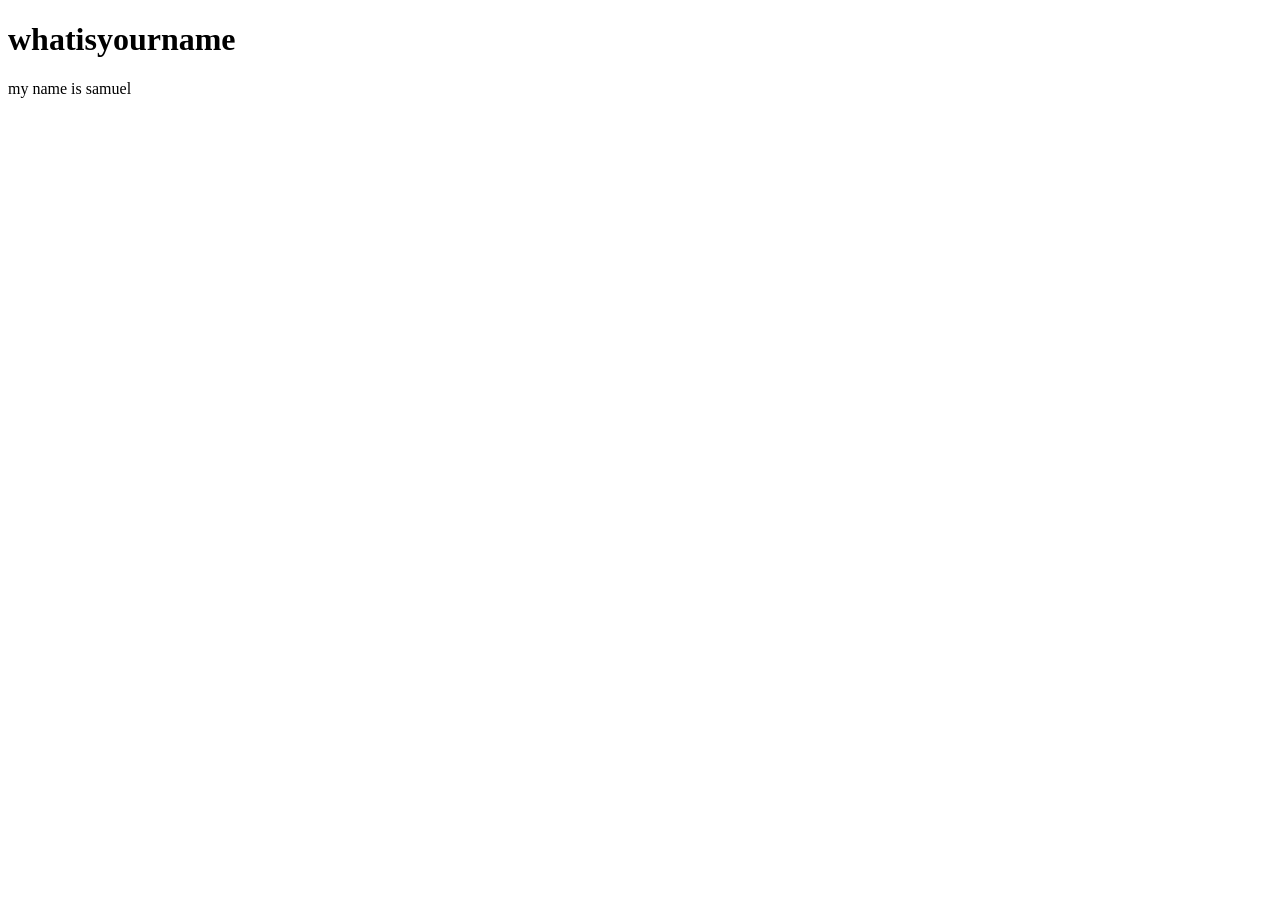
<file: index.html>
<!DOCTYPE html>
<html>
    <head></head>
    <title>Home page</title>
</head>
<body>
    <h1>whatisyourname</h1>
    <p>my name is samuel</p>
</body>
</html>




<!DOCTYPE html>
<html lang="en">
<head>
    <meta charset="UTF-8">
    <meta name="viewport" content="width=device-width, initial-scale=1.0">
    <title>Document</title>
</head>
<body>
    
</body>
</html>
</file>
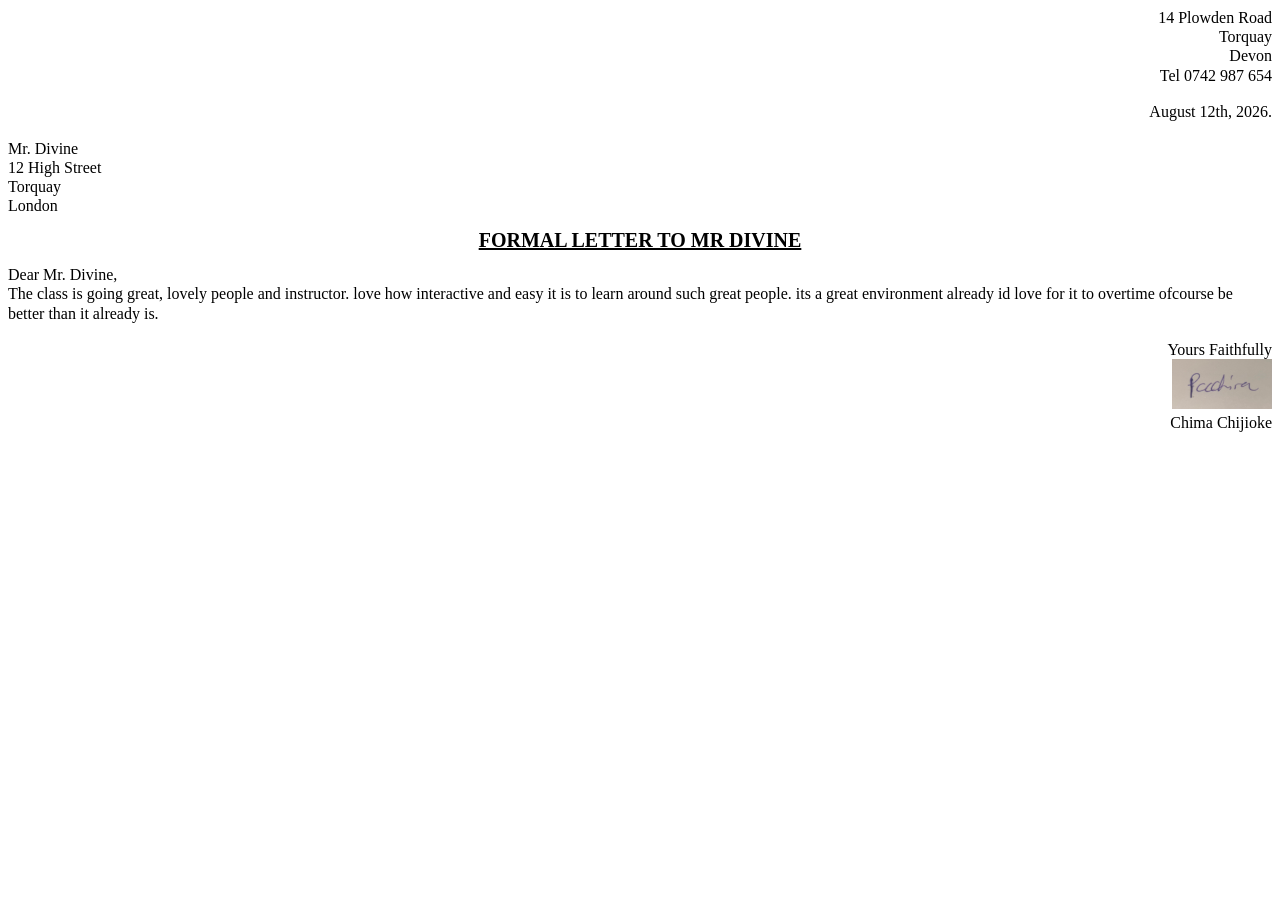
<file: assingment o.html>
<!DOCTYPE html>
<html lang="en">


<body>

    <div style="text-align: right; line-height: 1.2;">
             14 Plowden Road<br>
     Torquay <br>
     Devon <br>
     Tel 0742 987 654<br>
     </div>
     <br>
    <div style="text-align: right;">
         August 12th, 2026.
    </div>
     <br>
     <div style="text-align: left; line-height: 1.2;">
         Mr. Divine <br>
         12 High Street<br>
         Torquay <br>
         London <br>
     </div>
<title>FORMAL LETTER TO MR DIVINE</title>
<div style="text-align: center; text-decoration: underline; font-size: 10px;">
    <h1>FORMAL LETTER TO MR DIVINE</h1>
</div>
    <div style="text-align: left; line-height: 1.2;">
        Dear Mr. Divine, <br>
        The class is going great, lovely people and instructor. love how interactive and easy it is to learn around such great people. its a great environment already id love for it to overtime ofcourse be better than it already is. <br>
    </div>
    <br>
    <div style="text-align: right; ">
        Yours Faithfully  <br>
        <img src="IMG_8455.jpeg" alt="Signature" width="100" height="50">
        <div style="text-align: right; line-height: 1.2;">
            Chima Chijioke<br>


</body>

</html>
</file>
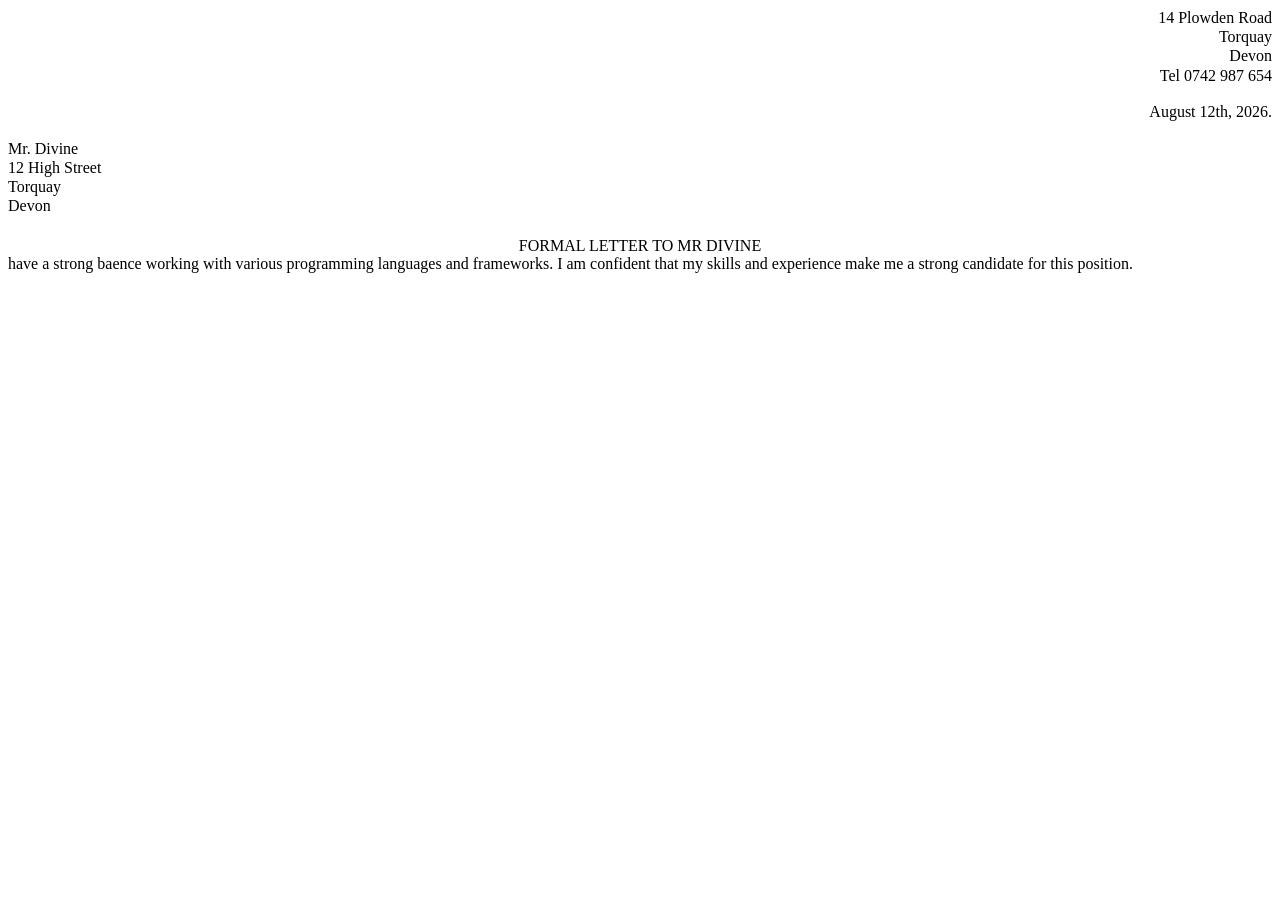
<file: assingment.html>
<!DOCTYPE html>
<html lang="en">


<body>

    <div style="text-align: right; line-height: 1.2;">
             14 Plowden Road<br>
     Torquay <br>
     Devon <br>
     Tel 0742 987 654<br>
     </div>
     <br>
    <div style="text-align: right;">
         August 12th, 2026.
    </div>
     <br>
     <div style="text-align: left; line-height: 1.2;">
         Mr. Divine <br>
         12 High Street<br>
         Torquay <br>
         Devon <br>
     </div>
<title>FORMAL LETTER TO MR DIVINE</title>
<div style="text-align: center; text size: height 1px;">
    <h1></h1>FORMAL LETTER TO MR DIVINE</h1>

</div>
 have a strong baence working with various programming languages and frameworks. I am confident that my skills and experience make me a strong candidate for this position.</p>

</body>

</html>
</file>
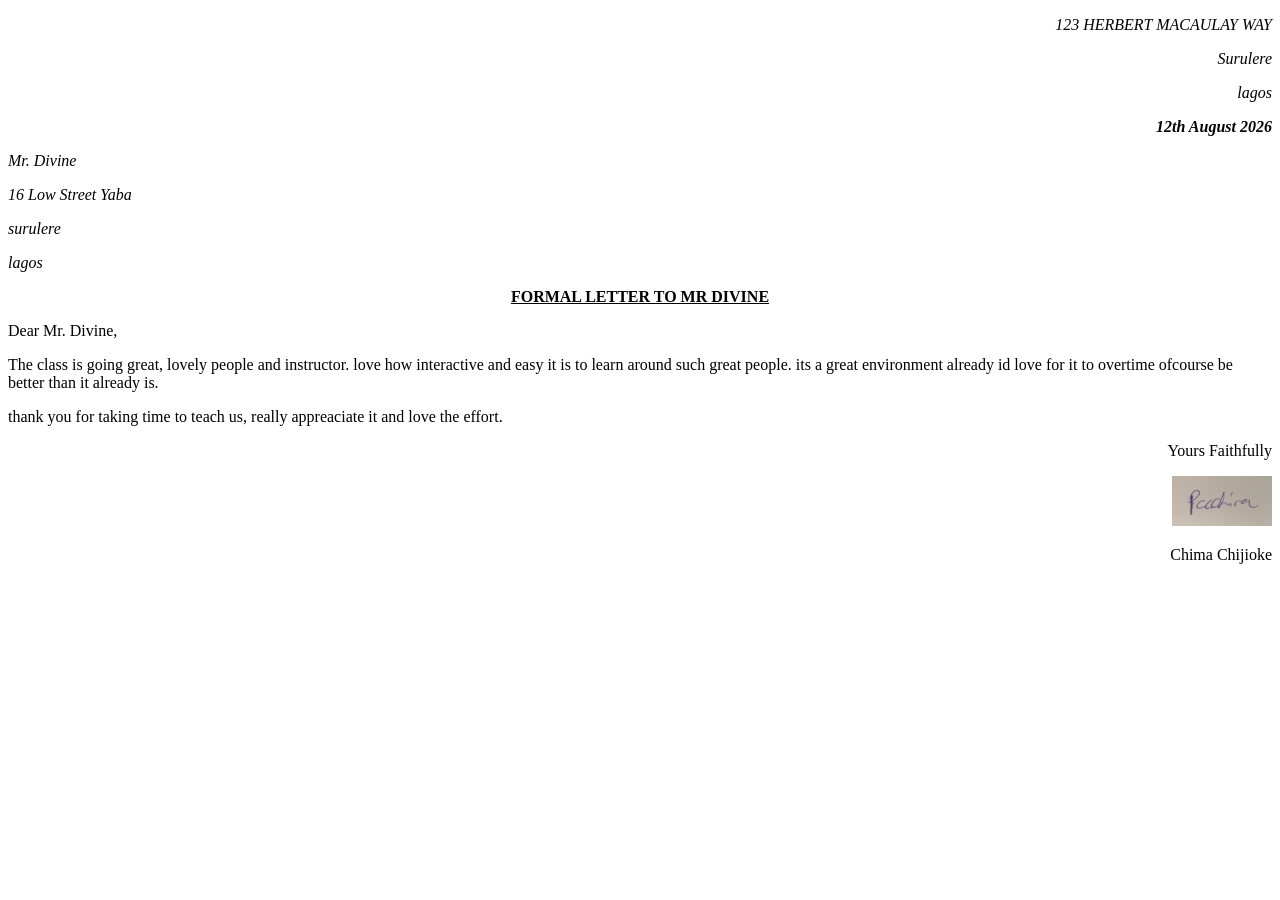
<file: correction.html>
<!DOCTYPE html>
<html lang="en">

<head>
    <meta charset="UTF-8">
    <meta name="viewport" content="width=device-width, initial-scale=1.0">
    <title>CORRECTION OF ASSINGMENT</title>
</head>

<body>
    <!-- senders section -->
    <address id="sender adress " style="text-align: right;">
        <p> 123 HERBERT MACAULAY WAY </p>
        <p> Surulere</p>
        <p> lagos</p>
        <!-- date section -->
        <section id="date section" style="text-align: right; font-weight: bold; ">
            <p> 12th August 2026 </p>
        </section>

    </address>
    <!-- recievers adress section -->
    <section>

        <address id="reciever adress" style="text-align: left; ">
            <p> Mr. Divine </p>
            <p> 16 Low Street Yaba </p>
            <p> surulere </p>
            <p> lagos </p>
        </address>

        <section id="subject" style="text-align: center; font-weight: bold; ">
            <u> FORMAL LETTER TO MR DIVINE </u>
        </section>
        <!-- salutation section -->
        <section id="salutation" style="text-align: left; ">
            <p> Dear Mr. Divine, </p>
        </section>
        <!-- body section -->
        <section id="body" style="text-align: left; ">  
            <p> The class is going great, lovely people and instructor. love how interactive and easy it is to learn around such great people. its a great environment already id love for it to overtime ofcourse be better than it already is. </p>   
        </section>
<!-- complimentary section -->
 <section id="complimentary close" style="text-align:left ">
    <p> thank you for taking time to teach us, really appreaciate it and love the effort.</p>
    </section>
    <!-- signature section -->
     <section id="signature section"style="text-align: right;">
        <p> Yours Faithfully </p>
        <img src="IMG_8455.jpeg" alt="Signature" width="100" height="50">
        <p> Chima Chijioke </p>
    
</body>

</html>
</file>
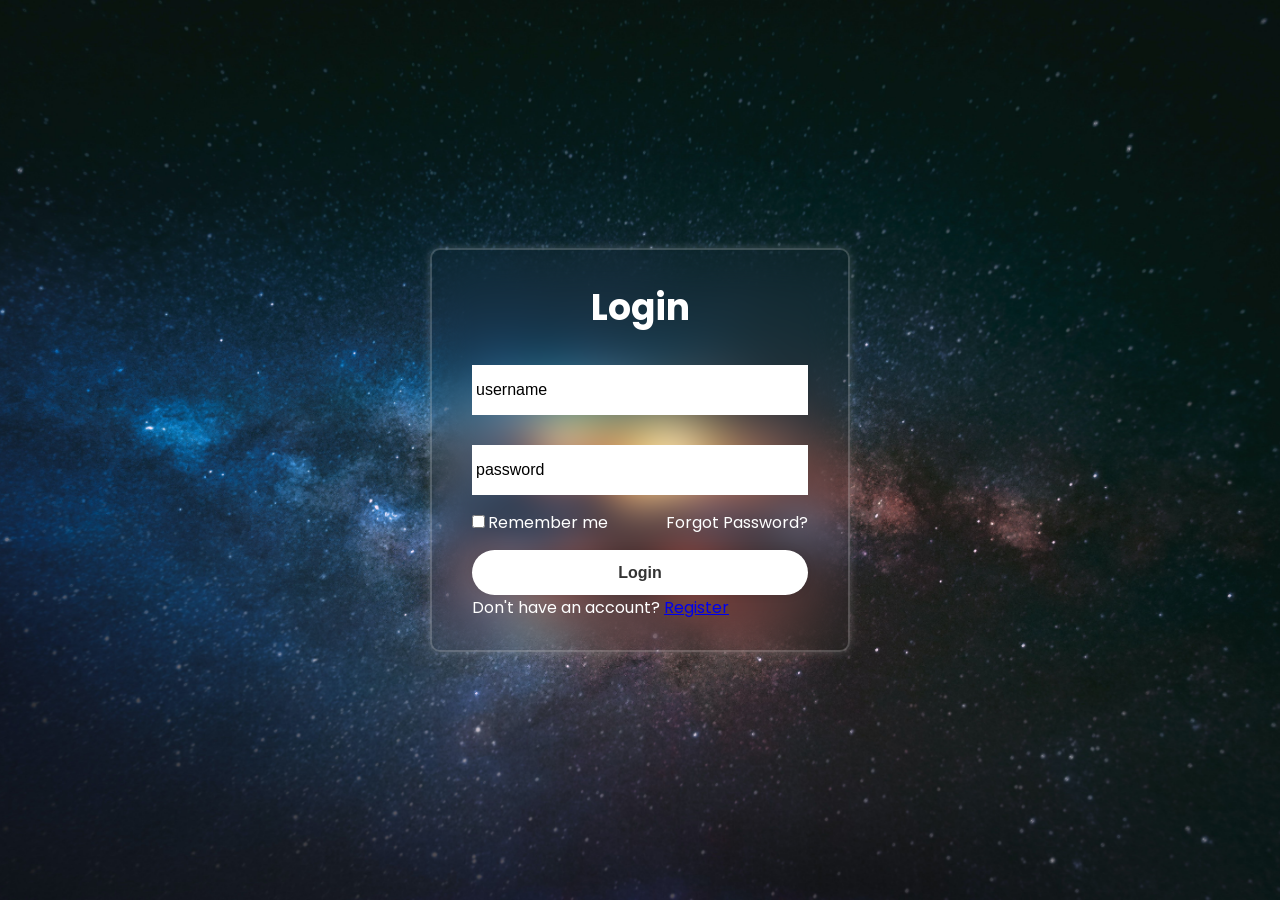
<file: get-started.html>
<!DOCTYPE html>
<html lang="en">
<head>
    <meta charset="UTF-8">
    <meta name="viewport" content="width=device-width, initial-scale=1.0">
    <title> Login </title>
    <link rel="stylesheet" href="style.css">
    <link href="https://unpkg.com/boxicons@2.1.4/css/boxicons.min.css" rel="stylesheet">
    
</head>
<body>
    <div class="wrapper">
        <form action="">
           <h1>Login</h1>
<div class="input-box">  
    <input type="text"   placeholder="username" required>  
  <i class='bx bx-user'></i>

        </form>
    </div>
    <div class="input-box">  
    <input type="password"  
     placeholder="password" required>
    <i class='bx bxs-lock-alt'></i>
    </div>
    <div class= "remember-forgot">
        <label><input type="checkbox">Remember me</label>
        <a href="#">Forgot Password?</a>
    </div>
    <button  type="submit" class="btn">Login</button>
    <div class="regsiter-link">   
        <p>Don't have an account? <a 
            href="#">Register</a></p>
    </div>
</form>
</div>
</body>
</html>
</file>
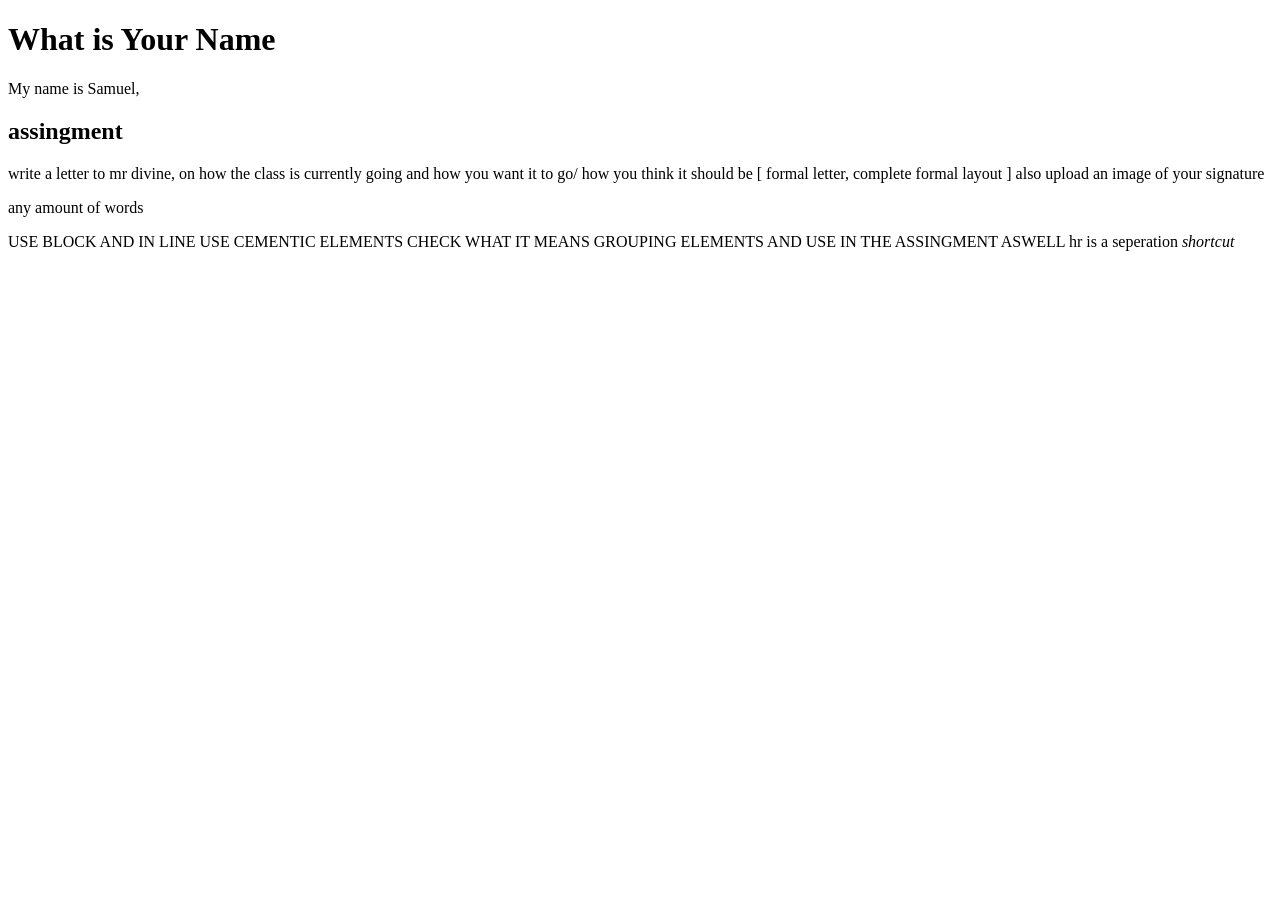
<file: Home.html>
<!doctypehtml>
<head>
<title> Web Dev Training </title>
</head>
<body>
     <h1> What is Your Name </h1>
     <p> My name is Samuel, </p>
     <h2> assingment </h2> 
     <p> write a letter to mr divine, on how the class is currently going and how you want it to go/ how you think it should be [ formal letter, complete formal layout ] also upload an image of your signature </p>
    <p> any amount of words </p> 
</body>
</html>



USE BLOCK AND IN LINE 
USE CEMENTIC ELEMENTS CHECK WHAT IT MEANS 
GROUPING ELEMENTS AND USE IN THE ASSINGMENT ASWELL 

hr is a seperation 
<i> shortcut
</file>
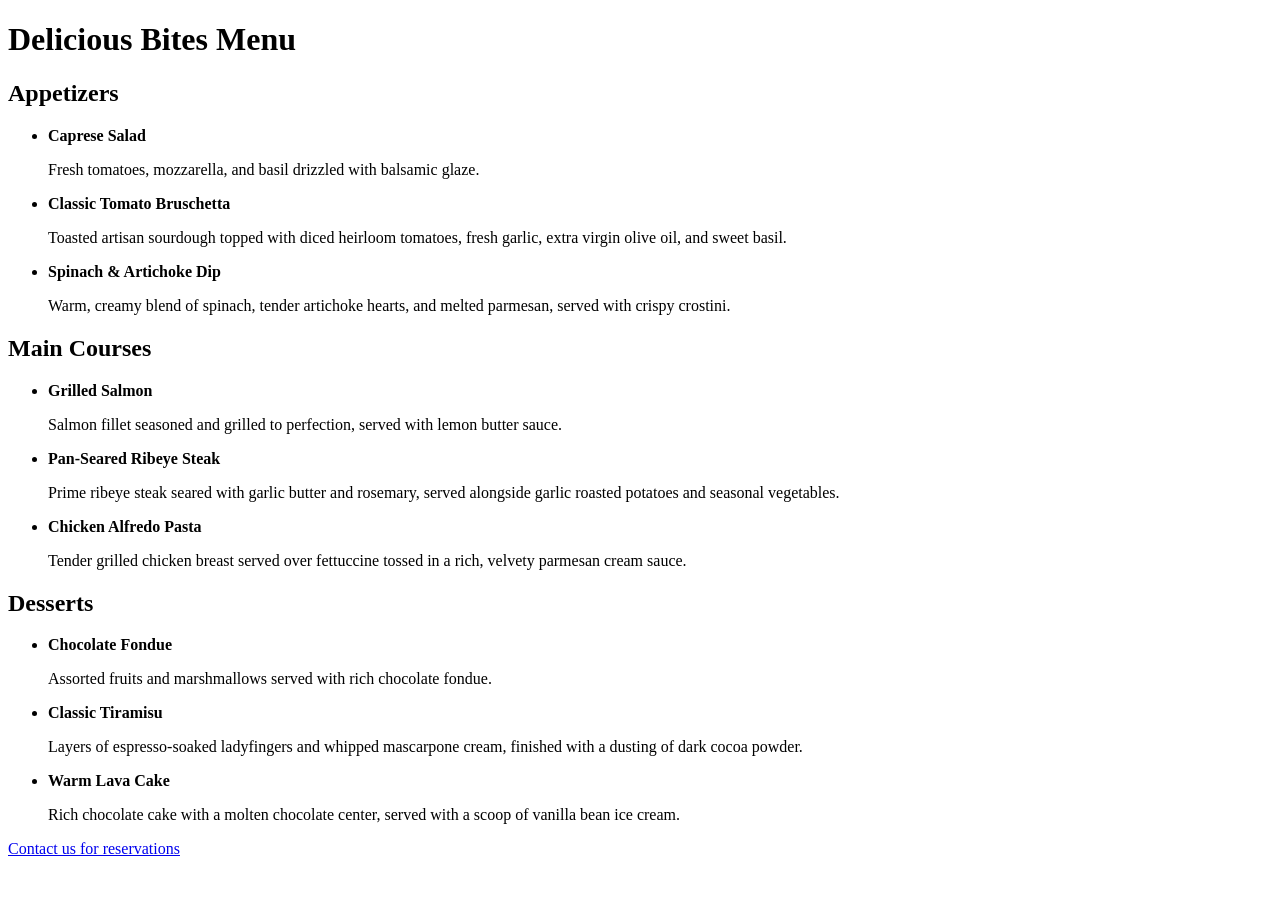
<file: htmlproject2.html>
<!DOCTYPE html>

 <html lang="en"> 

<head>    

<meta charset="UTF-8">  

  <meta name="viewport" content="width=device-width, initial-scale=1.0">   

 <title>Delicious Bites Menu</title> </head>

 <body>   

 <h1>Delicious Bites Menu</h1>

    <h2>Appetizers</h2>  

  <ul>     

   <li>          

  <strong>Caprese Salad</strong>       

     <p>Fresh tomatoes, mozzarella, and basil drizzled with balsamic glaze.</p> 

       </li>    
       <li>
        <strong> Classic Tomato Bruschetta </strong>
        <p> Toasted artisan sourdough topped with diced heirloom tomatoes, fresh garlic, extra virgin olive oil, and sweet basil.</p>
       </li>
       <li>
       <strong> Spinach & Artichoke Dip </strong>
       <p> Warm, creamy blend of spinach, tender artichoke hearts, and melted parmesan, served with crispy crostini.</p>
       </li>

    

    <!-- Add two more appetizer items with descriptions --> 

   </ul>  

  <h2>Main Courses</h2> 

   <ul>   

     <li>      

      <strong>Grilled Salmon</strong>     

       <p>Salmon fillet seasoned and grilled to perfection, served with lemon butter sauce.</p>  
       
     </li>     
     <li>
              <strong>Pan-Seared Ribeye Steak</strong>  
              <p>Prime ribeye steak seared with garlic butter and rosemary, served alongside garlic roasted potatoes and seasonal vegetables.</p>

     </li>
     <li>
        <strong>Chicken Alfredo Pasta</strong>
        <p>Tender grilled chicken breast served over fettuccine tossed in a rich, velvety parmesan cream sauce.</p>
     </li>
     

   <!-- Add two more main course items with descriptions --> 

   </ul>   

 <h2>Desserts</h2>  

  <ul>     

   <li>    

        <strong>Chocolate Fondue</strong>     

       <p>Assorted fruits and marshmallows served with rich chocolate fondue.</p>    

    </li>    
    <li>
        <strong>Classic Tiramisu</strong>
        <p>Layers of espresso-soaked ladyfingers and whipped mascarpone cream, finished with a dusting of dark cocoa powder.</p>

    </li>
    <li>
        <strong>Warm Lava Cake</strong>
        <p>Rich chocolate cake with a molten chocolate center, served with a scoop of vanilla bean ice cream.</p>
    </li>

    <!-- Add two more dessert items with descriptions -->  

  </ul> 

   <p><a href="contact.html">Contact us for reservations</a></p> 

</body>

 </html>
</file>
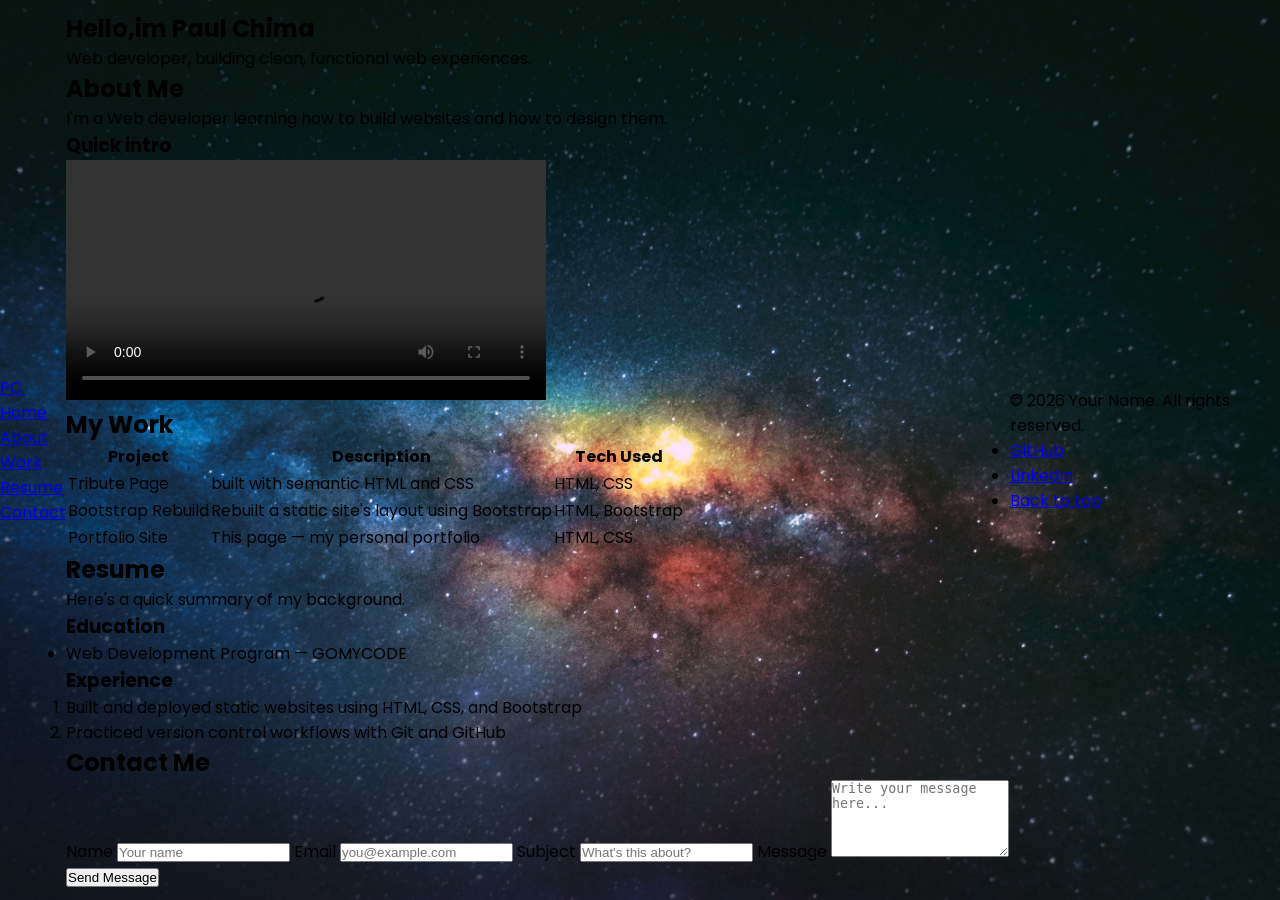
<file: index4.html>
<!DOCTYPE html>
<html lang="en">
<head>
  <meta charset="UTF-8">
  <meta name="viewport" content="width=device-width, initial-scale=1.0">
  <title>Your Name | Portfolio</title>
  <link rel="preconnect" href="https://fonts.googleapis.com">
  <link href="https://fonts.googleapis.com/css2?family=Poppins:wght@600;700&family=Inter:wght@400;500&display=swap" rel="stylesheet">
  <link rel="stylesheet" href="style.css">
</head>
<body>

  <!-- ===== NAVBAR ===== -->
  <header>
    <nav>
      <a href="#home" class="logo">PC.</a>
      <ul class="nav-links">
        <li><a href="#home">Home</a></li>
        <li><a href="#about">About</a></li>
        <li><a href="#work">Work</a></li>
        <li><a href="#resume">Resume</a></li>
        <li><a href="#contact">Contact</a></li>
      </ul>
    </nav>
  </header>

  <main>

    <!-- ===== HOME ===== -->
    <section id="home" class="hero">
      <h1>Hello,im Paul Chima</h1>
      <p class="subtitle">Web developer, building clean, functional web experiences.</p>
      </section>

    <!-- ===== ABOUT ===== -->
    <section id="about">
      <h2>About Me</h2>
      <div class="about-content">
        <p>
         I'm a Web developer learning how to build websites and how to design them. 
        </p>

        <h3>Quick intro</h3>
        <video controls width="480" poster="">
          <source src="https://interactive-examples.mdn.mozilla.net/media/cc0-videos/flower.mp4" type="video/mp4">
          
        </div>
        </section>
         

    <!-- ===== WORK ===== -->
    <section id="work">
      <h2>My Work</h2>
      <table>
        <thead>
          <tr>
            <th>Project</th>
            <th>Description</th>
            <th>Tech Used</th>
         
          </tr>
        </thead>
        <tbody>
          <tr>
            <td data-label="Project">Tribute Page</td>
            <td data-label="Description">built with semantic HTML and  CSS</td>
            <td data-label="Tech Used">HTML, CSS</td>
            
          </tr>
          <tr>
            <td data-label="Project">Bootstrap Rebuild</td>
            <td data-label="Description"> Rebuilt a static site's layout using Bootstrap</td>
            <td data-label="Tech Used">HTML, Bootstrap</td>
          
          </tr>
          <tr>
            <td data-label="Project">Portfolio Site</td>
            <td data-label="Description">This page — my personal portfolio</td>
            <td data-label="Tech Used">HTML, CSS</td>
            
          </tr>
        </tbody>
      </table>
    </section>

    <!-- ===== RESUME ===== -->
    <section id="resume">
      <h2>Resume</h2>
      <p>Here's a quick summary of my background.</p>

      <h3>Education</h3>
      <ul>
        <li>Web Development Program — GOMYCODE </li>
      </ul>

      <h3>Experience</h3>
      <ol>
        <li>Built and deployed static websites using HTML, CSS, and Bootstrap</li>
        <li>Practiced version control workflows with Git and GitHub</li>
      </ol>

      
    </section>

    <!-- ===== CONTACT ===== -->
    <section id="contact">
      <h2>Contact Me</h2>
      <form action="#" method="post">
        <label for="name">Name</label>
        <input type="text" id="name" name="name" placeholder="Your name" required>

        <label for="email">Email</label>
        <input type="email" id="email" name="email" placeholder="you@example.com" required>

        <label for="subject">Subject</label>
        <input type="text" id="subject" name="subject" placeholder="What's this about?">

        <label for="message">Message</label>
        <textarea id="message" name="message" rows="5" placeholder="Write your message here..." required></textarea>

        <button type="submit" class="btn">Send Message</button>
      </form>
    </section>

  </main>

  <!-- ===== FOOTER ===== -->
  <footer>
    <p>&copy; 2026 Your Name. All rights reserved.</p>
    <ul class="social-links">
      <li><a href="https://github.com/">GitHub</a></li>
      <li><a href="https://linkedin.com/">LinkedIn</a></li>
      <li><a href="#home">Back to top</a></li>
    </ul>
  </footer>

</body>
</html>
</file>
<file: style.css>
@import url("https://fonts.googleapis.com/css2?family=Poppins:wght@300;400;500;600;700;800;900&display=swap");
/* APPLIES STYLING TO EVERY ELEMENT IN THE PAGE [{*}*/
*{ 
  margin: 0;
  padding: 0;
  box-sizing: border-box;
  font-family: "poppins", sans-serif";
}
 

body {
  margin: 0;
  padding: 0;
  box-sizing: border-box;
  font-family: "Poppins", sans-serif;

  display: flex;
  justify-content: center;
  align-items: center;
  min-height: 100vh;
  /* corrected background URL and properties */
  background: url("hi.jpg") no-repeat;
  background-size: cover;
  background-position: center;
}
.wrapper {
  width: 420px;
  background: transparent;
  border: 2px solid rgba(255, 255, 255,.2);
  backdrop-filter: blur(20px);
  box-shadow:0 0 10px rgba(255, 255, 255,.2) ;
  color: #fff;
  border-radius:  10px;
  padding: 30px 40px;
}
.wrapper h1 {
  font-size: 36px;
  text-align: center;
}
.wrapper .input-box {
  width: 100%;
  height: 50px;
  background-color: rgb(255, 255, 255);
  margin: 30px 0;
  position: relative;
}

.input-box input {
  position: relative;
  width: 100%;
  height: 100%;
  border: none;
  outline: none;
  /* subtle semi-transparent white border */
  border: 2px solid rgba(255, 255, 255, 0.2);
  border-radius: 40px;
  font-size: 16px;
  color: #0f0202;
  padding: 2px 4px 2px 2px ;
}
.input-box input::placeholder {
  color: #000000;
}
.input-box i {
  position: absolute;
  right: 20px;
  top: 50%;
  transform: translateY(-50%);
  font-size: 20px;
}
.wrapper .remember-forgot {
  display: flex;
  justify-content: space-between;
  margin: -15px 0 15px;
  text-decoration: none;
}
.remember-forgot label input {
  accent-color: #d61515;
  margin-right: 3px;
  text-decoration: none;
}
.remember-forgot a {
  color: rgb(255, 255, 255);
  text-decoration: none;
}
.remember-forgot a:hover {
  text-decoration: underline;
}
.wrapper .btn {
    width: 100%;
    height: 45px;
    background: #fff;
    border: none;
    outline: none;
    border-radius: 40px;
  box-shadow: 0 0 10px rgba(0,0,0,.1);
    cursor: pointer;
    font-size: 16px;
    color:#333;
     font-weight: 600;
}

.wrapper .register-link {
    font-size: 14.5px;
    text-align: center;
    margin: 20px 0 15px;
}
.register-link p a {
    color: #fff;
    text-decoration: none;
    font-weight: 600;
}

.register-link p a:hover{
    text-decoration: underline;
    
}
</file>
